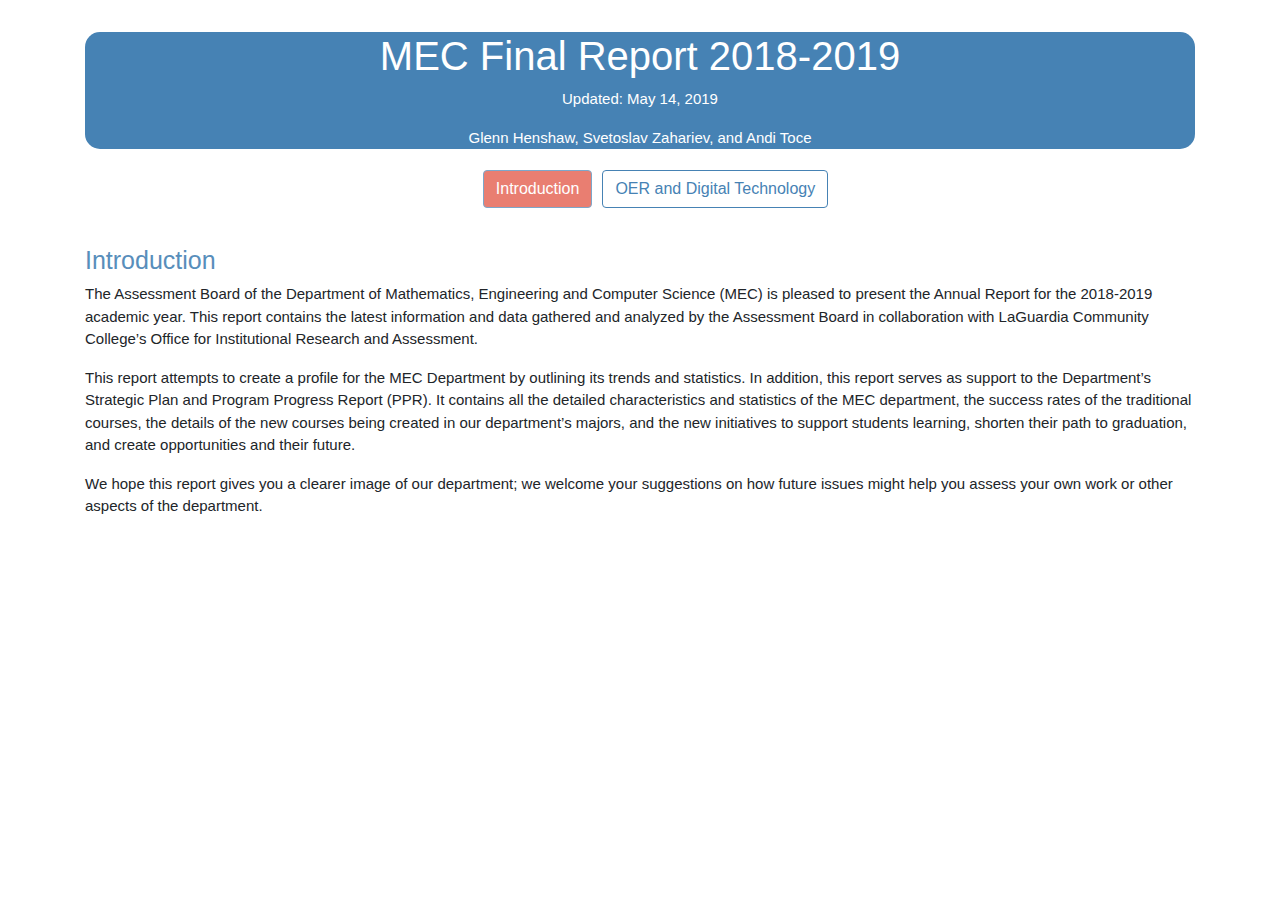
<file: index.html>
<!DOCTYPE html>
<!-- saved from url=(0048)https://getbootstrap.com/docs/4.0/examples/grid/ -->
<html lang="en"><head><meta http-equiv="Content-Type" content="text/html; charset=UTF-8">
    
    <meta name="viewport" content="width=device-width, initial-scale=1, shrink-to-fit=no">
    <meta name="description" content="Final report for MEC department LaGuardia Community College">
    <meta name="author" content="Glenn Henshaw">
    <!--<link rel="icon" href="https://getbootstrap.com/favicon.ico">-->

    <title>MEC Final report 2018-2019</title>

    <!--<link rel="canonical" href="https://getbootstrap.com/docs/4.0/examples/grid/"> -->

    <!-- Bootstrap core CSS -->
    <link href="./css/bootstrap.min.css" rel="stylesheet">
    <!-- Custom styles for this template -->
    <link href="./css/grid.css" rel="stylesheet">
  </head>

  <body>
    <div class="container">
      <div class="head">
      <h1>MEC Final Report 2018-2019</h1>
      <p>Updated: May 14, 2019</p>
      <p>Glenn Henshaw, Svetoslav Zahariev, and Andi Toce</p>

      </div>




        <div class="row menu">
         <a class="btn btn-primary btn-outline-primary pressed" href="index.html" role="button">Introduction</a>



      <!--  <a class="btn btn-primary btn-outline-primary" href="highlights.html" role="button">Highlights</a>



        <a class="btn btn-primary btn-outline-primary" href="general_info.html" role="button">General MEC Statistics</a> -->



        <a class="btn btn-primary btn-outline-primary" href="oer.html" role="button">OER and Digital Technology</a>

       
       <!--

        <a class="btn btn-primary btn-outline-primary" href="coreq.html" role="button">Co-requsite Courses/accelerated models</a>

  

        <a class="btn btn-primary btn-outline-primary" href="student_engagement.html" role="button">Student Engagement</a>

      -->


      </div>
      
    



      <h3>Introduction</h3>
      <p class="lead">The Assessment Board of the Department of Mathematics, Engineering and Computer Science (MEC) is pleased to present the Annual Report for the 2018-2019 academic year. This report contains the latest information and data gathered and analyzed by the Assessment Board in collaboration with LaGuardia Community College’s Office for Institutional Research and Assessment. </p>
      
      <p class="lead">
      This report attempts to create a profile for the MEC Department by outlining its trends and statistics. In addition, this report serves as support to the Department’s Strategic Plan and Program Progress Report (PPR). It contains all the detailed characteristics and statistics of the MEC department, the success rates of the traditional courses, the details of the new courses being created in our department’s majors, and the new initiatives to support students learning, shorten their path to graduation, and create opportunities and their future. 
     </p>

      <p class="lead">
      We hope this report gives you a clearer image of our department; we welcome your suggestions on how future issues might help you assess your own work or other aspects of the department. 
      </p>

      

     
     


      

    </div> <!-- /container -->
      
     
  

</body></html>
</file>
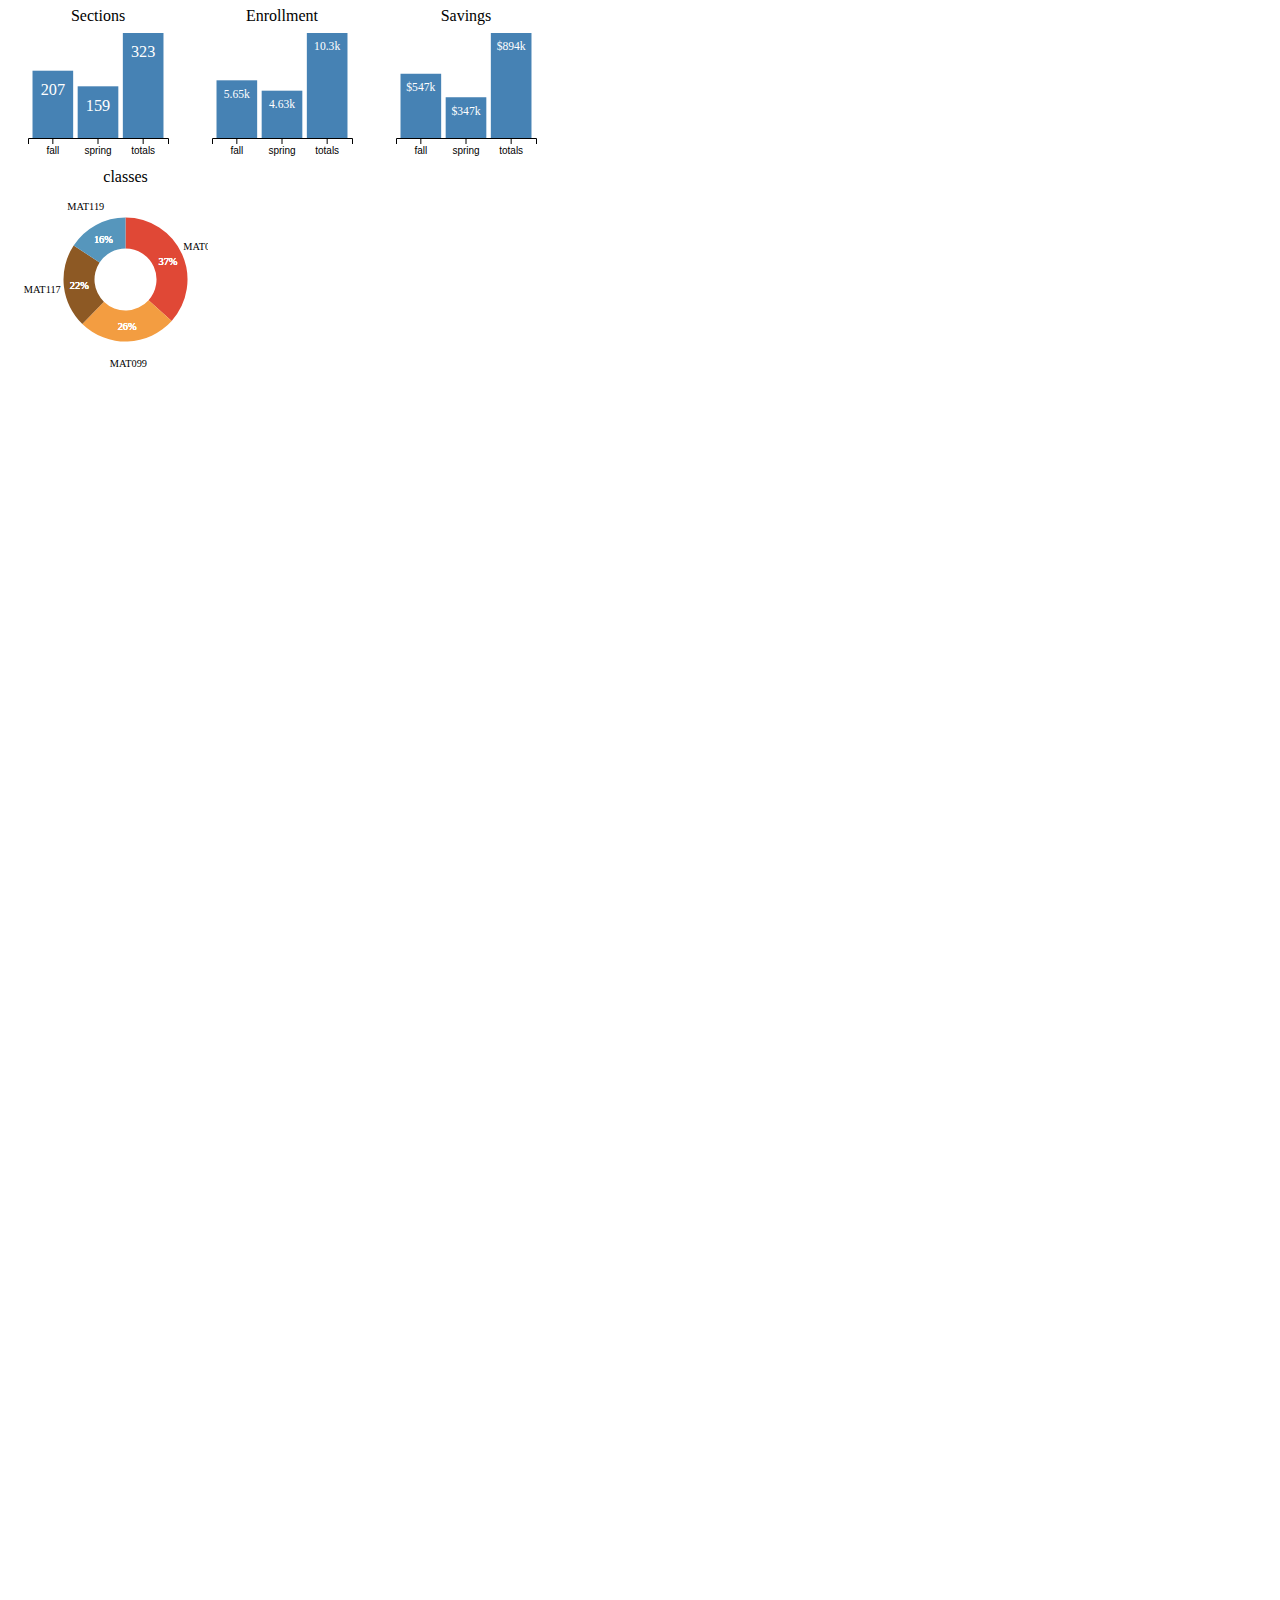
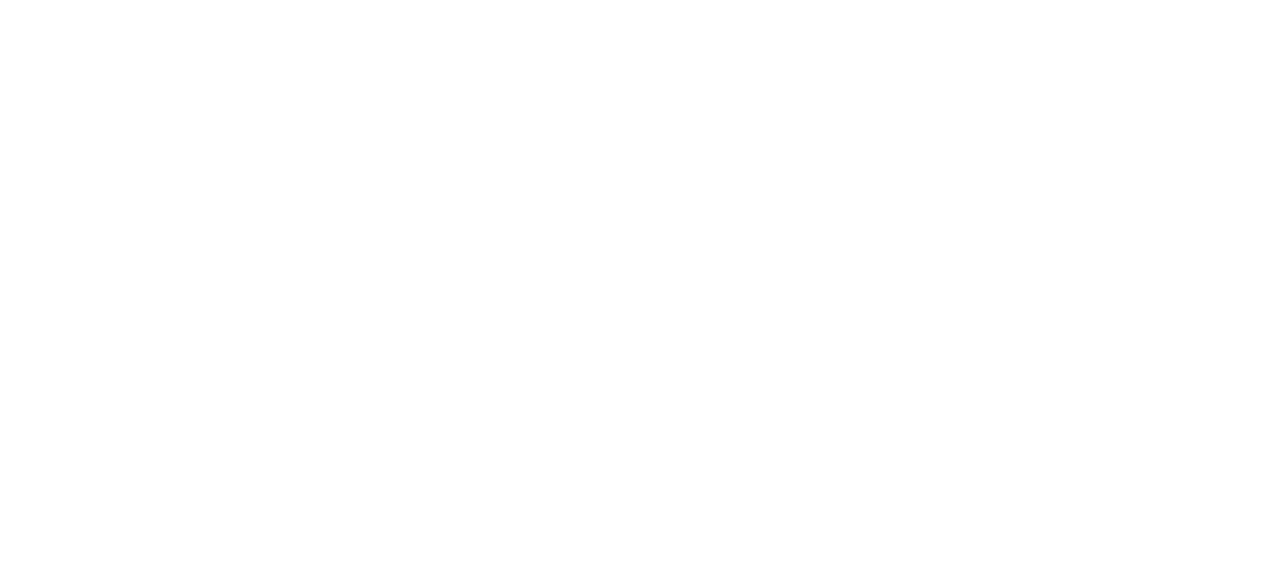
<file: plotting-library/index.html>
<!DOCTYPE html>

<html lang="en">
<head>
    <meta name="viewport" content="width=device-width, initial-scale=1, shrink-to-fit=no">
    <script src="d3/d3.min.js"></script>
    <script src="js/basic_chart.js"></script>
    <script src="js/bar_chart.js"></script>
    <script src="js/pie_chart.js"></script>
</head>
<body>
	<span id="chart1"></span>
	<span id="chart2"></span>
	<span id="chart3"></span>
	<div id="pie1"></div>

    <script src="js/script.js"></script>
</body>
</html>
</file>
<file: css/grid.css>
body {
  padding-top: 2rem;
  padding-bottom: 2rem;
}

.head {
    background-color: steelBlue;
    text-align: center;
     border-radius: 15px 15px 15px 15px;
}

.head h1 {
  color:White;
  opacity:1;

}

.list-pie {
  align-items: center;
  justify-content: center
}



h3 {
  color:steelBlue;
  opacity:.9;
  font-size: 25px;
}
.head p {
  color:white;
  font-size: 15px;
  font-weight: 200;
}

.btn {
  margin: 5px 5px 5px 5px;
  border-color: SteelBlue;
  color:SteelBlue;
  /*transition: .5s;*/
}

.bar {
  fill: steelBlue;
  opacity: .8;
}


.btn:hover {
    background-color: #E04836;
    opacity:.7;
}

/*.menu:hover .pressed{
  background-color: #FFF; 
  color: steelBlue; 
}*/



.picture{
   align-items: center;
  justify-content: center;
}
.menu {
  align-items: center;
  justify-content: center;
}

.pressed {
    background-color: #E04836;
    opacity:.7;
    color:white;
}

.lead {
  font-size: 15px;
}

.line-labels {

  text-shadow:
    -2px -2px 0 #FFF,
    2px -2px 0 #FFF,
    -2px 2px 0 #FFF,
    2px 2px 0 #FFF;

}


strong {
  font-weight: 600;
}

h3 {
  margin-top: 2rem;
}

.row {
  margin-bottom: 1rem;
  margin-left:1rem;
}
.row .row {
  margin-top: 1rem;
  margin-bottom: 0;
}
[class*="col-"] {
  padding-top: 1rem;
  padding-bottom: 1rem;

  /*color: white; */
  border: 0px solid rgba(86, 61, 124, .2);
}

hr {
  margin-top: 2rem;
  margin-bottom: 2rem;
}

.pie-graph{
  align-items: center;
  justify-content: center;
   
}

.line-container{
  align-items: center;
  justify-content: center;
   
}
.pierow {
    align-items: center;
  justify-content: center;

}

/* pie */




.pie-graph path {
  stroke: black;
}
.pie-graph text {
  font-size: 10px;
  fill: black;
  text-anchor: middle;
}

text.inner-pie-labels {
  font-size: 10px;
  fill: white;
  text-anchor: middle;

}
</file>
